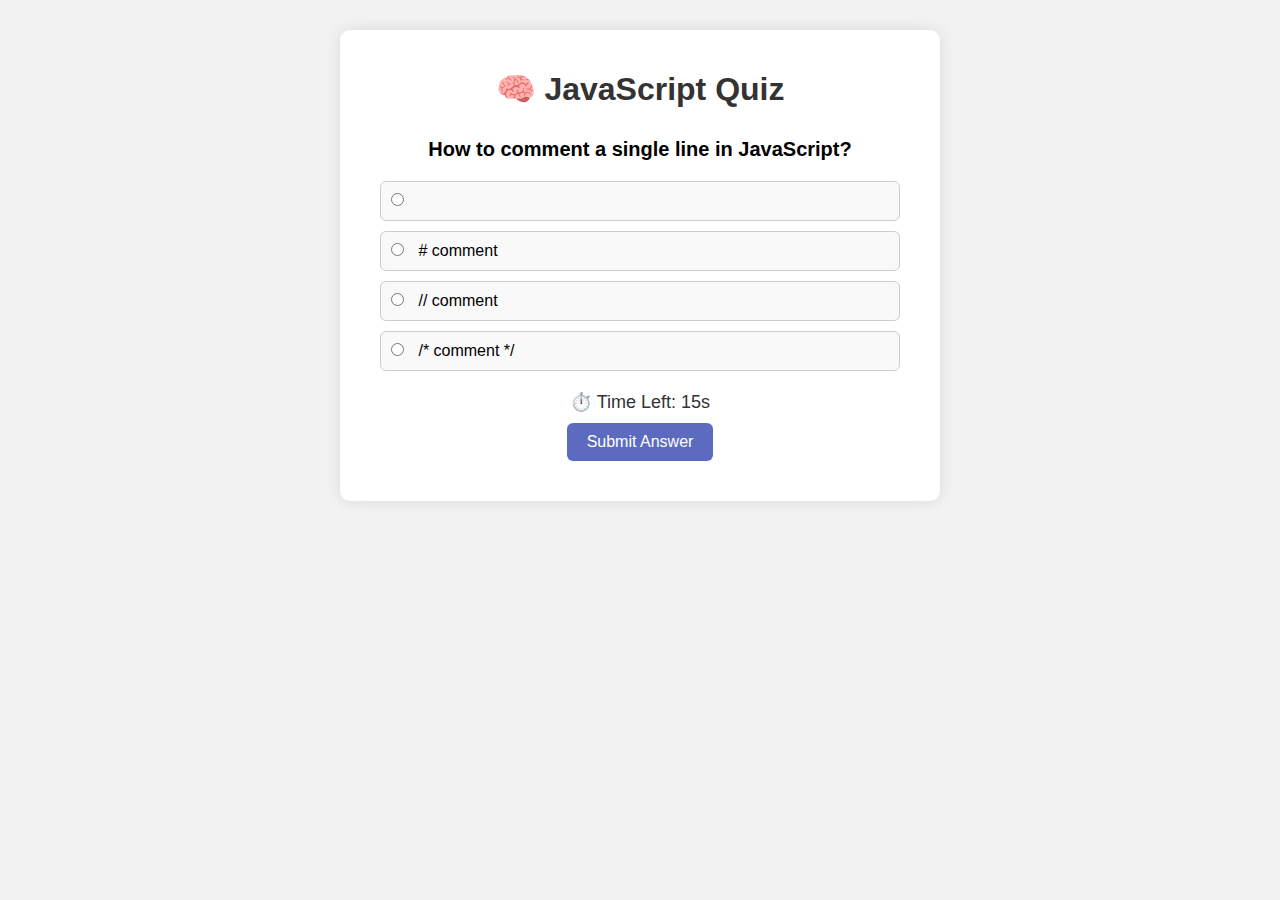
<file: index.html>
<!DOCTYPE html>
<html lang="en">
<head>
  <meta charset="UTF-8">
  <title>JavaScript Quiz App</title>
  <link rel="stylesheet" href="style.css" />
</head>
<body>
  <div class="quiz-container">
    <h1>🧠 JavaScript Quiz</h1>

    <!-- Quiz Display Area -->
    <div id="quiz-box">
      <div id="questionBox"></div>
      <div id="answersBox"></div>
      <p id="timer">⏱️ Time Left: <span id="time">15</span>s</p>
      <button id="submitBtn">Submit Answer</button>
    </div>

    <!-- Result Area -->
    <div id="resultBox" style="display: none;">
      <h2>Your Score: <span id="score"></span></h2>
      <button id="restartBtn">Restart Quiz</button>
    </div>
  </div>
  <script src="script.js"></script>
</body>
</html>
</file>
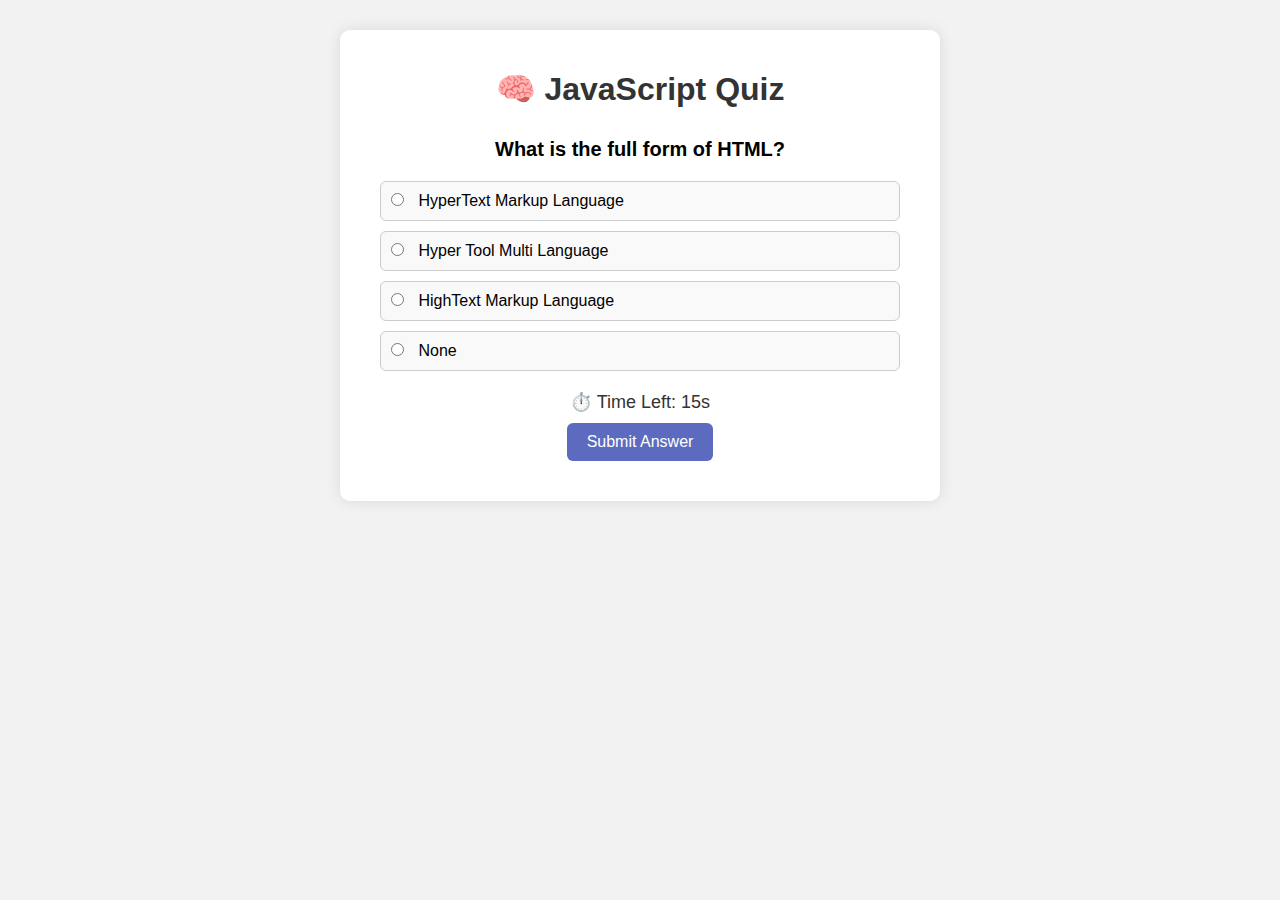
<file: Quiz App with Randomized Questions/index.html>
<!DOCTYPE html>
<html lang="en">
<head>
  <meta charset="UTF-8">
  <title>JavaScript Quiz App</title>
  <link rel="stylesheet" href="style.css" />
</head>
<body>
  <div class="quiz-container">
    <h1>🧠 JavaScript Quiz</h1>

    <!-- Quiz Display Area -->
    <div id="quiz-box">
      <div id="questionBox"></div>
      <div id="answersBox"></div>
      <p id="timer">⏱️ Time Left: <span id="time">15</span>s</p>
      <button id="submitBtn">Submit Answer</button>
    </div>

    <!-- Result Area -->
    <div id="resultBox" style="display: none;">
      <h2>Your Score: <span id="score"></span></h2>
      <button id="restartBtn">Restart Quiz</button>
    </div>
  </div>
  <script src="script.js"></script>
</body>
</html>
</file>
<file: style.css>
/* Reset some default styles */
* {
  margin: 0;
  padding: 0;
  box-sizing: border-box;
}

body {
  font-family: 'Segoe UI', sans-serif;
  background-color: #f2f2f2;
  padding: 30px;
  text-align: center;
}

.quiz-container {
  background-color: white;
  max-width: 600px;
  margin: auto;
  padding: 40px;
  border-radius: 10px;
  box-shadow: 0 0 15px rgba(0, 0, 0, 0.1);
}

h1 {
  margin-bottom: 30px;
  color: #333;
}

#questionBox {
  font-size: 20px;
  margin-bottom: 20px;
  font-weight: bold;
}

#answersBox {
  text-align: left;
  margin: 20px 0;
}

#answersBox label {
  display: block;
  background-color: #f9f9f9;
  margin-bottom: 10px;
  padding: 10px;
  border-radius: 6px;
  border: 1px solid #ccc;
  cursor: pointer;
  transition: 0.3s;
}

#answersBox label:hover {
  background-color: #e0e0e0;
}

input[type="radio"] {
  margin-right: 10px;
}

button {
  margin-top: 10px;
  padding: 10px 20px;
  background-color: #5c6bc0;
  color: white;
  border: none;
  border-radius: 6px;
  cursor: pointer;
  font-size: 16px;
}

button:hover {
  background-color: #3949ab;
}

#timer {
  margin-top: 10px;
  font-size: 18px;
  color: #333;
}

#resultBox h2 {
  margin-bottom: 20px;
  color: #2e7d32;
}
</file>
<file: Quiz App with Randomized Questions/style.css>
/* Reset some default styles */
* {
  margin: 0;
  padding: 0;
  box-sizing: border-box;
}

body {
  font-family: 'Segoe UI', sans-serif;
  background-color: #f2f2f2;
  padding: 30px;
  text-align: center;
}

.quiz-container {
  background-color: white;
  max-width: 600px;
  margin: auto;
  padding: 40px;
  border-radius: 10px;
  box-shadow: 0 0 15px rgba(0, 0, 0, 0.1);
}

h1 {
  margin-bottom: 30px;
  color: #333;
}

#questionBox {
  font-size: 20px;
  margin-bottom: 20px;
  font-weight: bold;
}

#answersBox {
  text-align: left;
  margin: 20px 0;
}

#answersBox label {
  display: block;
  background-color: #f9f9f9;
  margin-bottom: 10px;
  padding: 10px;
  border-radius: 6px;
  border: 1px solid #ccc;
  cursor: pointer;
  transition: 0.3s;
}

#answersBox label:hover {
  background-color: #e0e0e0;
}

input[type="radio"] {
  margin-right: 10px;
}

button {
  margin-top: 10px;
  padding: 10px 20px;
  background-color: #5c6bc0;
  color: white;
  border: none;
  border-radius: 6px;
  cursor: pointer;
  font-size: 16px;
}

button:hover {
  background-color: #3949ab;
}

#timer {
  margin-top: 10px;
  font-size: 18px;
  color: #333;
}

#resultBox h2 {
  margin-bottom: 20px;
  color: #2e7d32;
}
</file>
